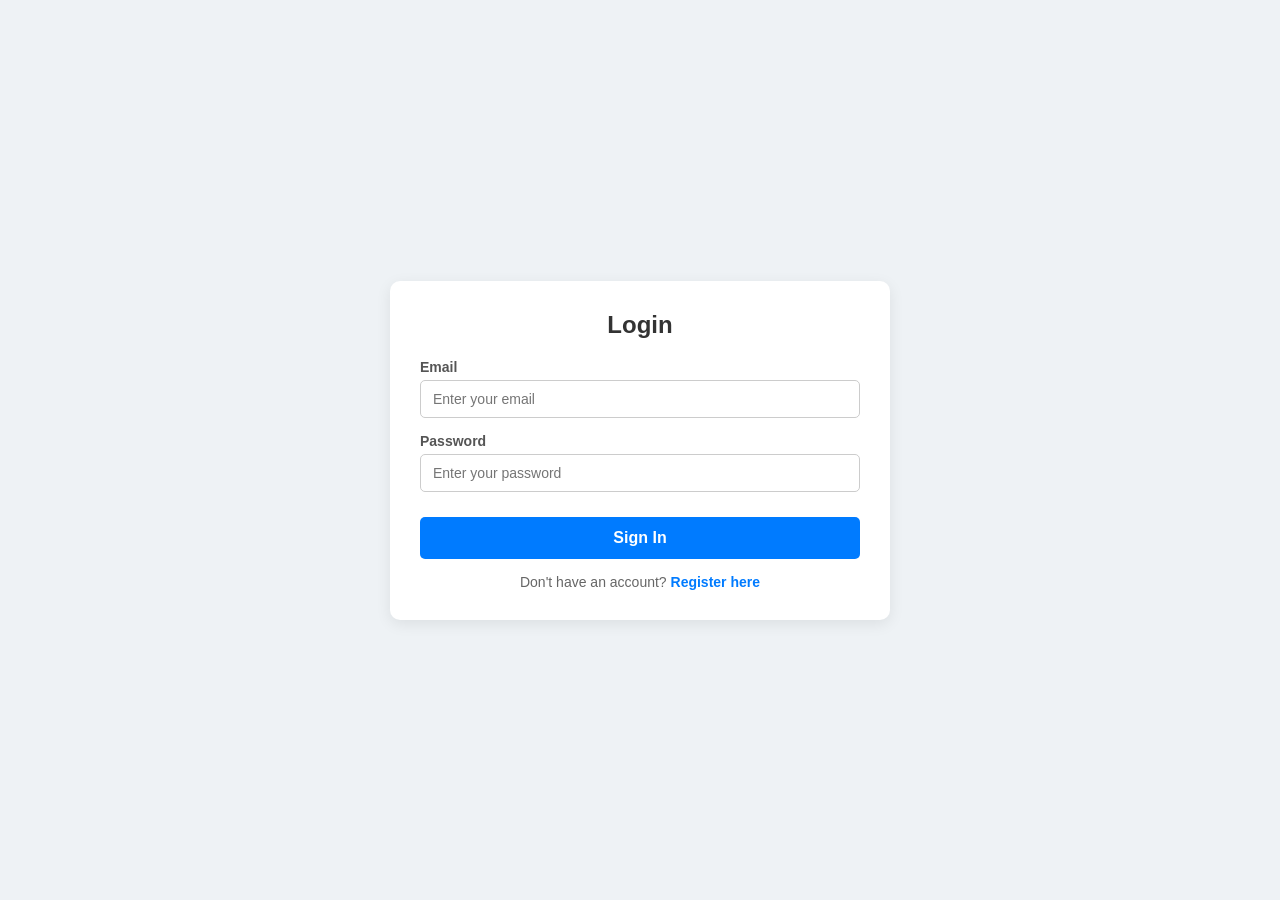
<file: index.html>
<!DOCTYPE html>
<html lang="en">
<head>
  <meta charset="UTF-8">
  <meta name="viewport" content="width=device-width, initial-scale=1.0">
  <title>Login</title>
  <link rel="stylesheet" href="style.css">
</head>
<body>
  <div class="form-container">
    <h2>Login</h2>
    <form action="#" method="POST">
      <div class="input-group">
        <label for="email">Email</label>
        <input type="email" id="email" required placeholder="Enter your email">
      </div>
      <div class="input-group">
        <label for="password">Password</label>
        <input type="password" id="password" required placeholder="Enter your password">
      </div>
      <button type="submit" class="btn">Sign In</button>
      <p class="switch-link">Don't have an account? <a href="registration.html">Register here</a></p>
    </form>
  </div>
</body>
</html>
</file>
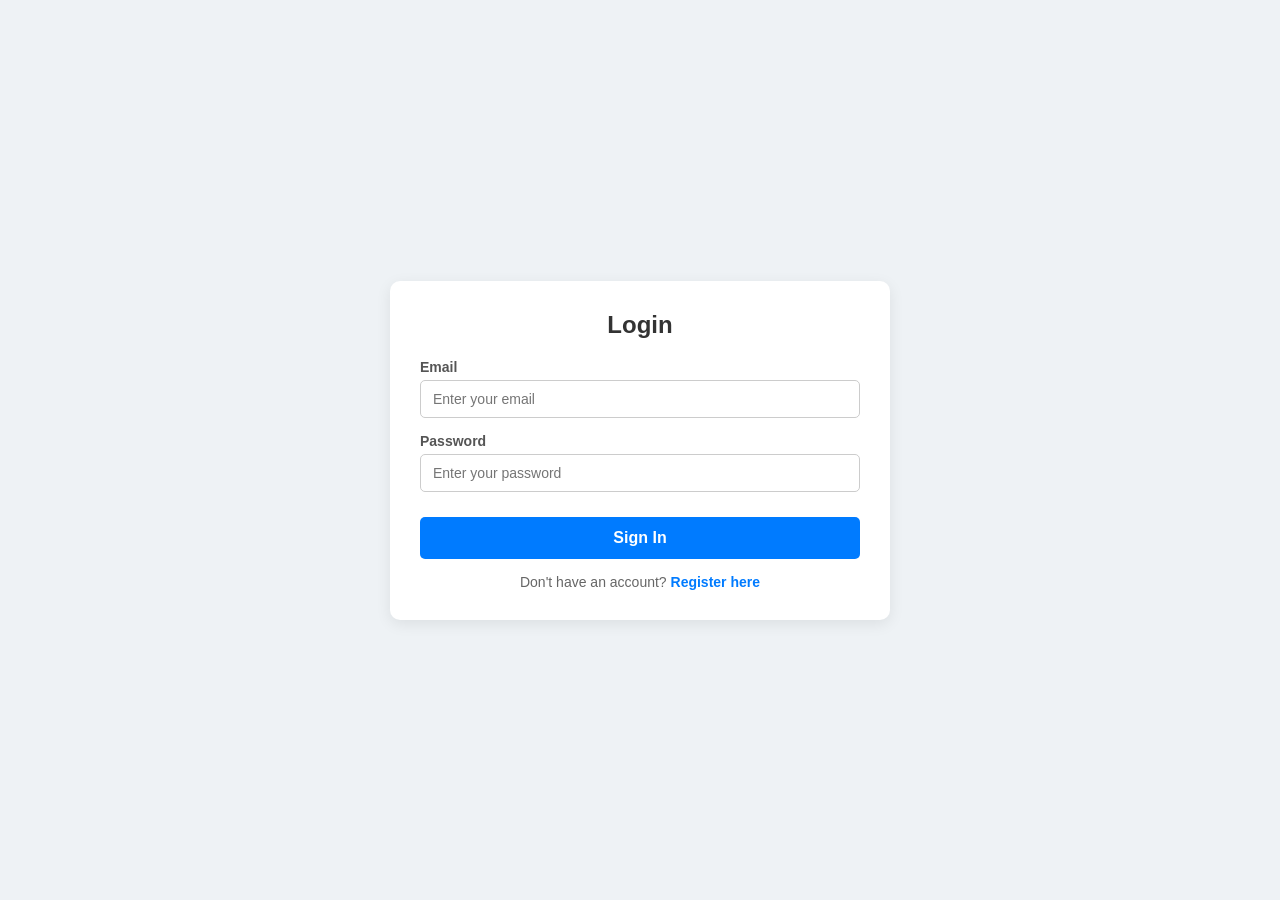
<file: login.html>
<!DOCTYPE html>
<html lang="en">
<head>
  <meta charset="UTF-8">
  <meta name="viewport" content="width=device-width, initial-scale=1.0">
  <title>Login</title>
  <link rel="stylesheet" href="style.css">
</head>
<body>
  <div class="form-container">
    <h2>Login</h2>
    <form action="#" method="POST">
      <div class="input-group">
        <label for="email">Email</label>
        <input type="email" id="email" required placeholder="Enter your email">
      </div>
      <div class="input-group">
        <label for="password">Password</label>
        <input type="password" id="password" required placeholder="Enter your password">
      </div>
      <button type="submit" class="btn">Sign In</button>
      <p class="switch-link">Don't have an account? <a href="registration.html">Register here</a></p>
    </form>
  </div>
</body>
</html>
</file>
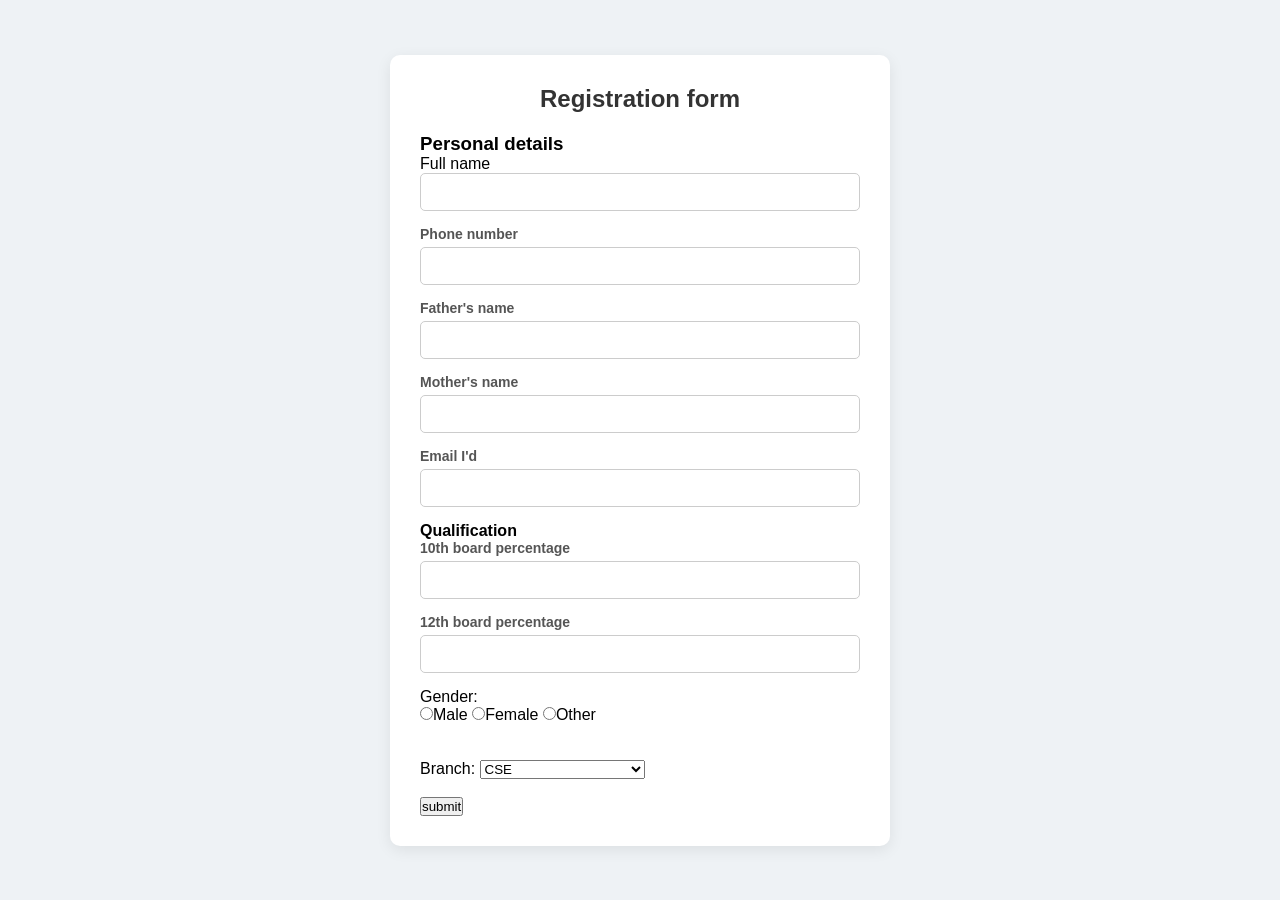
<file: registration.html>
<!DOCTYPE html>
<html>
<head>
    <meta charset="UTF-8">
    <meta name="viewport" content="width=device-width, initial-scale=1.0">
    <title>Registration Form - Modern</title>
    <!-- Humne font family change ki hai -->
    <link rel="preconnect" href="https://fonts.googleapis.com">
    <link rel="preconnect" href="https://fonts.gstatic.com" crossorigin>
    <link href="https://fonts.googleapis.com/css2?family=Roboto:wght@400;500;700&display=swap" rel="stylesheet">
    <!-- Yeh line hamari CSS file ko link karti hai -->
    <link rel="stylesheet" href="style.css">
</head>
<body>
    <div class="form-wrapper">
        <div class="form-header">
<h2>Registration form</h2>

<form action="submit.php" method="post">

<h3>Personal details</h3>
<label>Full name</label>
<div class="input-group">
    <input type="text" name="Full name" required><br>
</div>
    <div class="input-group">
    <label>Phone number</label>
    <input type="text" number="Phone number" required><br>
</div>
   <div class="input-group">
<label>Father's name</label>
<input type="text" name="Father's name" required><br>
</div>
<div class="input-group">
<label>Mother's name</label>
<input type="text" name="Mother's name" required><br>
</div>
<div class="input-group">
<label>Email I'd</label>
<input type="text" name="Email I'd" required><br>
</div>

<h4>Qualification</h4>
<div class="input-group">
<label>10th board percentage</label>
<input type="text" number="10th board percentage" required><br>
</div>
<div class="input-group">
<label>12th board percentage</label>
<input type="text" number="12th board percentage" required><br>
</div>

<label>Gender:</label>
<div class="gender-options">
<input type="radio" name="Gender" value="Male">Male
<input type="radio" name="Gender" value="Female">Female
<input type="radio" name="Gender" value="Other">Other
</div>
<br><br>

<label>Branch:</label>
<select id="branch" name="branch" required>
    <option>CSE</option>
    <option>AIML</option>
    <option>Civil Engineering</option>
    <option>Mechanical Engineering</option>
    <option>None of these</option>
</select>

<br><br>

<button>submit</button>

</form>

</body>
</html>
</file>
<file: style.css>
/* --- Global Styles --- */
* {
    box-sizing: border-box;
    margin: 0;
    padding: 0;
    font-family: Arial, sans-serif;
}

body {
    background-color: #eef2f5; /* Light soft gray-blue background */
    display: flex;
    justify-content: center;
    align-items: center;
    min-height: 100vh;
    padding: 20px;
}

/* --- Form Container --- */
.form-container, .form-wrapper {
    background-color: #ffffff;
    padding: 30px;
    border-radius: 10px;
    box-shadow: 0 4px 15px rgba(0, 0, 0, 0.08);
    width: 100%;
    max-width: 500px;
}

h1, h2 {
    color: #333333;
    margin-bottom: 20px;
    text-align: center;
}

/* --- Input Fields --- */
.input-group {
    margin-bottom: 15px;
}

.input-group label {
    display: block;
    margin-bottom: 5px;
    color: #555555;
    font-weight: bold;
    font-size: 14px;
}

.input-group input, 
.input-group select {
    width: 100%;
    padding: 10px 12px;
    border: 1px solid #cccccc;
    border-radius: 5px;
    font-size: 14px;
    outline: none;
    transition: border 0.3s ease;
}

.input-group input:focus, 
.input-group select:focus {
    border-color: #007bff; /* Light Blue Focus Border */
}

/* --- Button --- */
.btn, button[type="submit"] {
    width: 100%;
    padding: 12px;
    background-color: #007bff; /* Light Blue Button */
    color: white;
    border: none;
    border-radius: 5px;
    font-size: 16px;
    font-weight: bold;
    cursor: pointer;
    margin-top: 10px;
}

.btn:hover, button[type="submit"]:hover {
    background-color: #0056b3;
}

/* --- Links --- */
p, .switch-link {
    text-align: center;
    margin-top: 15px;
    font-size: 14px;
    color: #666;
}

a {
    color: #007bff;
    text-decoration: none;
    font-weight: bold;
}

a:hover {
    text-decoration: underline;
}
</file>
